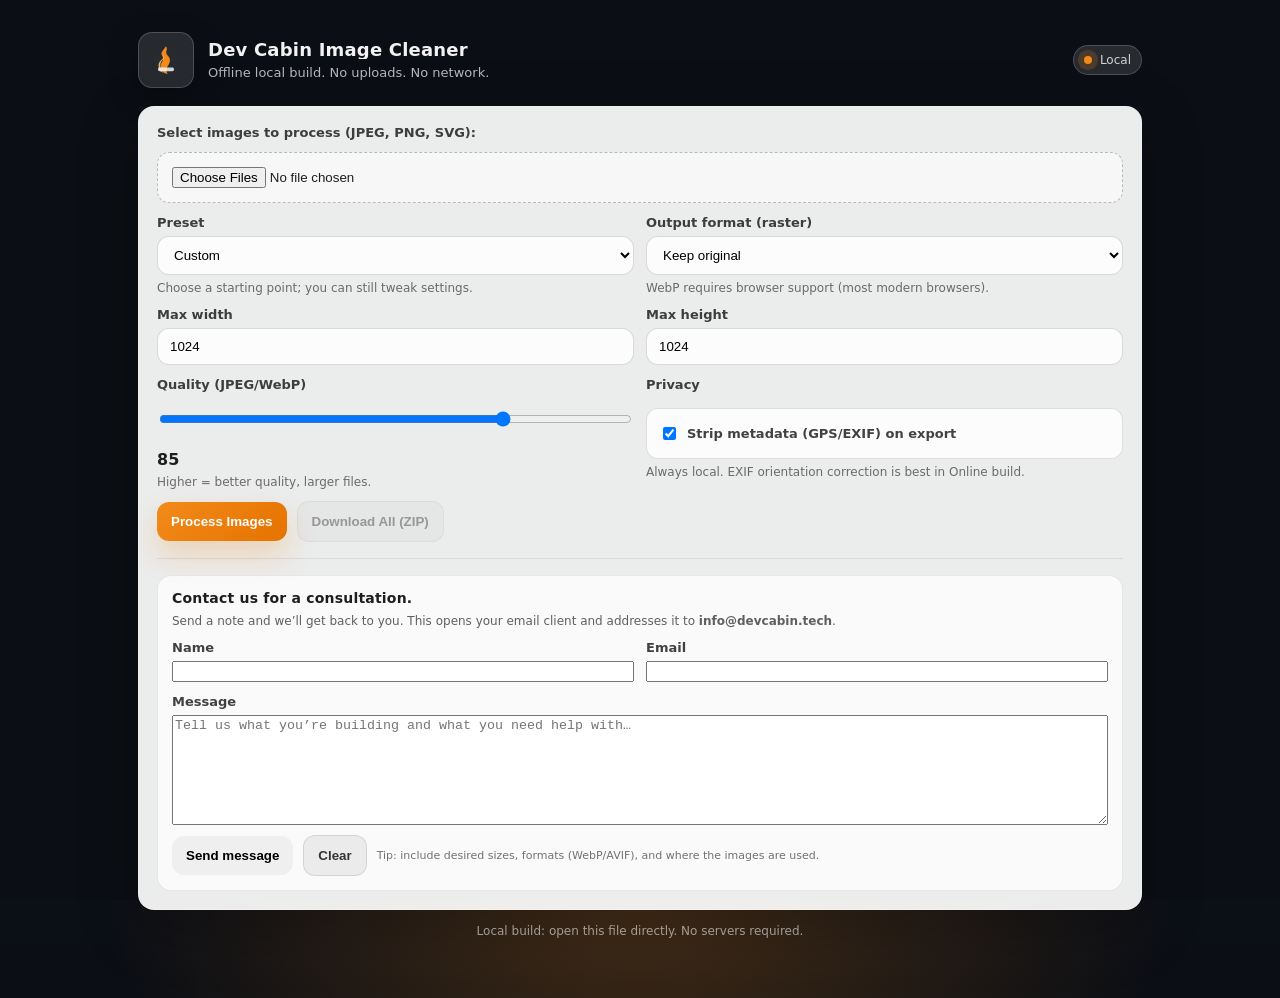
<file: local/image_processor_ui.local.html>
<!DOCTYPE html>
<html lang="en">
<head>
  <meta charset="UTF-8" />
  <meta name="viewport" content="width=device-width,initial-scale=1" />
  <title>Dev Cabin • Image Cleaner (Local)</title>
  <link rel="stylesheet" href="../ui/styles.css" />
</head>
<body>
  <!-- Local build: no external network dependencies. ZIP is disabled unless you bundle JSZip locally. -->
  <div class="bg-fallback" aria-hidden="true"></div>

  <!-- UI shell -->
  <!-- (Kept as a copy of ui/shell.html for simplicity; can be templated later.) -->
  <div class="container">
    <header>
      <div class="brand">
        <div class="logo" aria-hidden="true">
          <svg viewBox="0 0 64 64" fill="none" xmlns="http://www.w3.org/2000/svg" aria-hidden="true">
            <path d="M32 6c4 6-1 9 1 14 1.6 4.1 6.4 5.7 6.4 12.1C39.4 41 33 44 33 52c0 4.4 3 6 3 6s-14 0-14-13.2C22 35 30 32 24.5 23.5 21.3 18.6 26.5 14 32 6Z" fill="#F28A1A"/>
            <path d="M27 22c3.2 4.2 1.2 6.8-1 9.2-2.3 2.5-4.7 5.3-4.7 11.4C21.3 53 27.9 56 27.9 56s-9.9-.7-9.9-12.7c0-7.4 4.4-10.6 7-13 2.2-2.1 3.4-3.6 2-8.3Z" fill="#FFC37A" opacity="0.9"/>
            <path d="M20 46h24c1.7 0 3 1.3 3 3v1c0 1.7-1.3 3-3 3H20c-1.7 0-3-1.3-3-3v-1c0-1.7 1.3-3 3-3Z" fill="rgba(255,255,255,0.8)"/>
          </svg>
        </div>
        <div class="title-wrap">
          <h1>Dev Cabin Image Cleaner</h1>
          <p class="subtitle">Offline local build. No uploads. No network.</p>
        </div>
      </div>
      <div class="pill"><span class="dot"></span><span id="buildPill">Local</span></div>
    </header>

    <div class="card">
      <div class="card-inner">
        <div class="input-group">
          <label for="imageInput">Select images to process (JPEG, PNG, SVG):</label>
          <input type="file" id="imageInput" multiple accept=".jpg,.jpeg,.png,.svg" />

          <div class="grid2" aria-label="Optimization settings">
            <div class="field">
              <label for="preset">Preset</label>
              <select id="preset">
                <option value="custom">Custom</option>
                <option value="web_hero">Web – Hero (1600px, JPEG 85)</option>
                <option value="web_thumb">Web – Thumbnail (480px, JPEG 80)</option>
                <option value="store_listing">Marketplace (1200px, JPEG 88)</option>
              </select>
              <div class="hint">Choose a starting point; you can still tweak settings.</div>
            </div>

            <div class="field">
              <label for="outFormat">Output format (raster)</label>
              <select id="outFormat">
                <option value="keep">Keep original</option>
                <option value="jpeg">JPEG</option>
                <option value="png">PNG</option>
                <option value="webp">WebP</option>
              </select>
              <div class="hint">WebP requires browser support (most modern browsers).</div>
            </div>
          </div>

          <div class="grid2">
            <div class="field">
              <label for="maxWidth">Max width</label>
              <input id="maxWidth" type="number" min="16" max="8192" step="1" value="1024" />
            </div>
            <div class="field">
              <label for="maxHeight">Max height</label>
              <input id="maxHeight" type="number" min="16" max="8192" step="1" value="1024" />
            </div>
          </div>

          <div class="grid2">
            <div class="field">
              <label for="quality">Quality (JPEG/WebP)</label>
              <div class="inline">
                <input id="quality" type="range" min="40" max="100" value="85" />
                <strong><span id="qualityLabel">85</span></strong>
              </div>
              <div class="hint">Higher = better quality, larger files.</div>
            </div>
            <div class="field">
              <label>Privacy</label>
              <label class="toggle"><input id="stripMeta" type="checkbox" checked /> Strip metadata (GPS/EXIF) on export</label>
              <div class="hint">Always local. EXIF orientation correction is best in Online build.</div>
            </div>
          </div>

          <div class="actions">
            <button id="processBtn">Process Images</button>
            <button id="downloadAllBtn" disabled title="ZIP requires online build or bundling JSZip">Download All (ZIP)</button>
          </div>

          <div class="statusbar" id="statusbar" style="display:none;">
            <div class="status-text"><span class="dot" style="animation-duration: 1.2s"></span><span id="statusText">Processing…</span></div>
            <div class="progress" aria-hidden="true"><div id="progressFill"></div></div>
          </div>
        </div>

        <table id="resultsTable" style="display:none;">
          <thead>
            <tr>
              <th>Preview</th>
              <th>File</th>
              <th>Original Size</th>
              <th>Processed Size</th>
              <th>Savings</th>
              <th>Actions</th>
            </tr>
          </thead>
          <tbody></tbody>
        </table>
        <div id="summary"></div>

        <div class="divider"></div>

        <section class="contact" aria-label="Contact Dev Cabin">
          <h2>Contact us for a consultation.</h2>
          <p>Send a note and we’ll get back to you. This opens your email client and addresses it to <strong>info@devcabin.tech</strong>.</p>
          <form action="mailto:info@devcabin.tech" method="post" enctype="text/plain">
            <div class="grid2">
              <div class="field">
                <label for="contactName">Name</label>
                <input id="contactName" name="name" type="text" autocomplete="name" required />
              </div>
              <div class="field">
                <label for="contactEmail">Email</label>
                <input id="contactEmail" name="email" type="email" autocomplete="email" required />
              </div>
            </div>
            <div class="field" style="margin-top:12px;">
              <label for="contactMessage">Message</label>
              <textarea id="contactMessage" name="message" required placeholder="Tell us what you’re building and what you need help with…"></textarea>
            </div>
            <div class="form-actions">
              <button type="submit" id="contactSubmit">Send message</button>
              <button type="reset" class="secondary-btn">Clear</button>
              <span class="small-note">Tip: include desired sizes, formats (WebP/AVIF), and where the images are used.</span>
            </div>
          </form>
        </section>
      </div>
    </div>

    <p class="footer-note">Local build: open this file directly. No servers required.</p>
  </div>

  <script type="module">
    import { mountApp } from "../ui/app.js";
    mountApp({ document });
  </script>
</body>
</html>
</file>
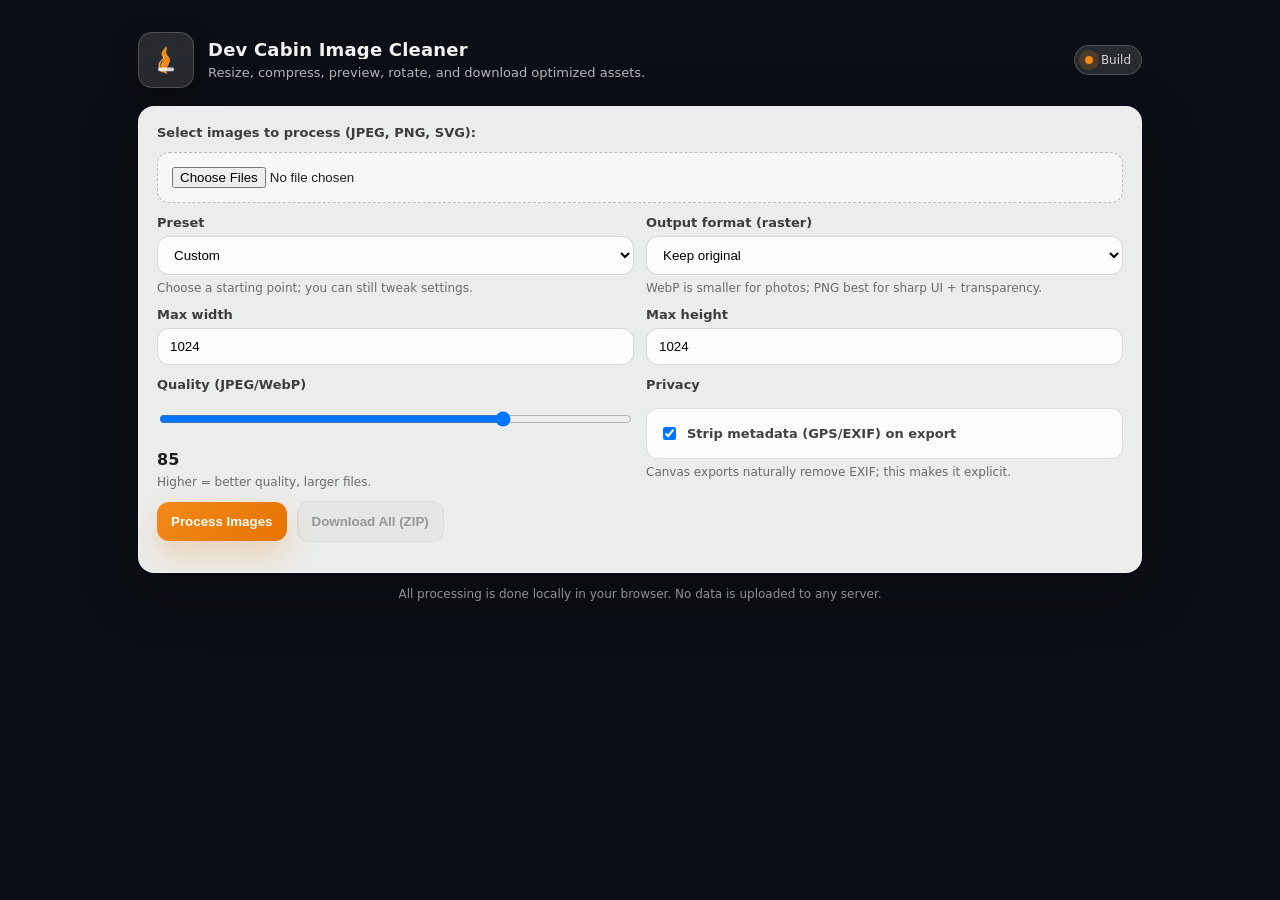
<file: ui/shell.html>
<!DOCTYPE html>
<html lang="en">
<head>
  <meta charset="UTF-8" />
  <meta name="viewport" content="width=device-width,initial-scale=1" />
  <title>Dev Cabin • Image Cleaner</title>
  <link rel="stylesheet" href="./styles.css" />
</head>
<body>
  <div class="bg-fallback" aria-hidden="true"></div>
  <div class="container">
    <header>
      <div class="brand">
        <div class="logo" aria-hidden="true">
          <svg viewBox="0 0 64 64" fill="none" xmlns="http://www.w3.org/2000/svg" aria-hidden="true">
            <path d="M32 6c4 6-1 9 1 14 1.6 4.1 6.4 5.7 6.4 12.1C39.4 41 33 44 33 52c0 4.4 3 6 3 6s-14 0-14-13.2C22 35 30 32 24.5 23.5 21.3 18.6 26.5 14 32 6Z" fill="#F28A1A"/>
            <path d="M27 22c3.2 4.2 1.2 6.8-1 9.2-2.3 2.5-4.7 5.3-4.7 11.4C21.3 53 27.9 56 27.9 56s-9.9-.7-9.9-12.7c0-7.4 4.4-10.6 7-13 2.2-2.1 3.4-3.6 2-8.3Z" fill="#FFC37A" opacity="0.9"/>
            <path d="M20 46h24c1.7 0 3 1.3 3 3v1c0 1.7-1.3 3-3 3H20c-1.7 0-3-1.3-3-3v-1c0-1.7 1.3-3 3-3Z" fill="rgba(255,255,255,0.8)"/>
          </svg>
        </div>
        <div class="title-wrap">
          <h1>Dev Cabin Image Cleaner</h1>
          <p class="subtitle">Resize, compress, preview, rotate, and download optimized assets.</p>
        </div>
      </div>
      <div class="pill"><span class="dot"></span><span id="buildPill">Build</span></div>
    </header>

    <div class="card">
      <div class="card-inner">
        <div class="input-group">
          <label for="imageInput">Select images to process (JPEG, PNG, SVG):</label>
          <input type="file" id="imageInput" multiple accept=".jpg,.jpeg,.png,.svg" />

          <div class="grid2" aria-label="Optimization settings">
            <div class="field">
              <label for="preset">Preset</label>
              <select id="preset">
                <option value="custom">Custom</option>
                <option value="web_hero">Web – Hero (1600px, JPEG 85)</option>
                <option value="web_thumb">Web – Thumbnail (480px, JPEG 80)</option>
                <option value="store_listing">Marketplace (1200px, JPEG 88)</option>
              </select>
              <div class="hint">Choose a starting point; you can still tweak settings.</div>
            </div>

            <div class="field">
              <label for="outFormat">Output format (raster)</label>
              <select id="outFormat">
                <option value="keep">Keep original</option>
                <option value="jpeg">JPEG</option>
                <option value="png">PNG</option>
                <option value="webp">WebP</option>
              </select>
              <div class="hint">WebP is smaller for photos; PNG best for sharp UI + transparency.</div>
            </div>
          </div>

          <div class="grid2">
            <div class="field">
              <label for="maxWidth">Max width</label>
              <input id="maxWidth" type="number" min="16" max="8192" step="1" value="1024" />
            </div>
            <div class="field">
              <label for="maxHeight">Max height</label>
              <input id="maxHeight" type="number" min="16" max="8192" step="1" value="1024" />
            </div>
          </div>

          <div class="grid2">
            <div class="field">
              <label for="quality">Quality (JPEG/WebP)</label>
              <div class="inline">
                <input id="quality" type="range" min="40" max="100" value="85" />
                <strong><span id="qualityLabel">85</span></strong>
              </div>
              <div class="hint">Higher = better quality, larger files.</div>
            </div>
            <div class="field">
              <label>Privacy</label>
              <label class="toggle"><input id="stripMeta" type="checkbox" checked /> Strip metadata (GPS/EXIF) on export</label>
              <div class="hint">Canvas exports naturally remove EXIF; this makes it explicit.</div>
            </div>
          </div>

          <div class="actions">
            <button id="processBtn">Process Images</button>
            <button id="downloadAllBtn" disabled>Download All (ZIP)</button>
          </div>

          <div class="statusbar" id="statusbar" style="display:none;">
            <div class="status-text"><span class="dot" style="animation-duration: 1.2s"></span><span id="statusText">Processing…</span></div>
            <div class="progress" aria-hidden="true"><div id="progressFill"></div></div>
          </div>
        </div>

        <table id="resultsTable" style="display:none;">
          <thead>
            <tr>
              <th>Preview</th>
              <th>File</th>
              <th>Original Size</th>
              <th>Processed Size</th>
              <th>Savings</th>
              <th>Actions</th>
            </tr>
          </thead>
          <tbody></tbody>
        </table>
        <div id="summary"></div>
      </div>
    </div>

    <p class="footer-note">All processing is done locally in your browser. No data is uploaded to any server.</p>
  </div>
</body>
</html>
</file>
<file: ui/styles.css>
/* Shared styles for both builds. */
:root {
  --brand-500: #F28A1A;
  --brand-600: #E67300;
  --brand-100: #FFE6CC;
  --ink: #1E1E1E;
  --muted: #667085;
  --card: rgba(255, 255, 255, 0.92);
  --card-border: rgba(255, 255, 255, 0.22);
  --shadow: 0 18px 60px rgba(0, 0, 0, 0.25);
  --radius: 16px;
}

* { box-sizing: border-box; }

body {
  font-family: ui-sans-serif, system-ui, -apple-system, Segoe UI, Roboto, Arial, sans-serif;
  margin: 0;
  color: var(--ink);
  min-height: 100vh;
  background:
    radial-gradient(1100px 600px at 15% 10%, rgba(242, 138, 26, 0.35), transparent 55%),
    radial-gradient(900px 500px at 85% 15%, rgba(255, 230, 204, 0.25), transparent 55%),
    radial-gradient(900px 500px at 50% 90%, rgba(242, 138, 26, 0.25), transparent 60%),
    linear-gradient(180deg, #0b0e14 0%, #0f1522 55%, #0b0e14 100%);
  overflow-x: hidden;
}

.bg-fallback {
  position: fixed;
  inset: 0;
  background: #0b0e14;
  z-index: 0;
}

.container {
  max-width: 1040px;
  margin: 0 auto;
  padding: 32px 18px 48px;
  position: relative;
  z-index: 1;
}

header {
  display: flex;
  align-items: center;
  justify-content: space-between;
  gap: 16px;
  margin-bottom: 18px;
  animation: fadeUp 600ms ease both;
}

.brand { display: flex; align-items: center; gap: 14px; min-width: 0; }

.logo {
  width: 56px;
  height: 56px;
  border-radius: 14px;
  background: rgba(255, 255, 255, 0.12);
  display: grid;
  place-items: center;
  border: 1px solid rgba(255, 255, 255, 0.18);
  backdrop-filter: blur(10px);
  box-shadow: 0 10px 30px rgba(0, 0, 0, 0.25);
  overflow: hidden;
}

.logo svg {
  width: 34px;
  height: 34px;
  filter: drop-shadow(0 10px 20px rgba(0, 0, 0, 0.25));
  transform-origin: 50% 60%;
  animation: float 3.6s ease-in-out infinite;
}

.title-wrap { min-width: 0; }

h1 {
  margin: 0;
  font-size: 18px;
  line-height: 1.1;
  letter-spacing: 0.2px;
  color: rgba(255, 255, 255, 0.95);
  font-weight: 700;
  white-space: nowrap;
  overflow: hidden;
  text-overflow: ellipsis;
}

.subtitle {
  margin: 6px 0 0;
  color: rgba(255, 255, 255, 0.7);
  font-size: 13px;
}

.pill {
  display: inline-flex;
  align-items: center;
  gap: 8px;
  padding: 7px 10px;
  border-radius: 999px;
  background: rgba(255, 255, 255, 0.12);
  border: 1px solid rgba(255, 255, 255, 0.18);
  color: rgba(255, 255, 255, 0.8);
  font-size: 12px;
  backdrop-filter: blur(10px);
  white-space: nowrap;
}

.dot {
  width: 8px;
  height: 8px;
  border-radius: 50%;
  background: var(--brand-500);
  box-shadow: 0 0 0 6px rgba(242, 138, 26, 0.18);
  animation: pulse 1.9s ease-in-out infinite;
}

.card {
  background: var(--card);
  border: 1px solid var(--card-border);
  border-radius: var(--radius);
  box-shadow: var(--shadow);
  overflow: hidden;
  animation: fadeUp 700ms ease both;
}

.card-inner { padding: 18px; }

.input-group {
  display: grid;
  grid-template-columns: 1fr;
  gap: 12px;
}

label {
  color: rgba(0, 0, 0, 0.74);
  font-weight: 600;
  font-size: 13px;
}

input[type="file"] {
  width: 100%;
  border: 1px dashed rgba(0, 0, 0, 0.25);
  border-radius: 12px;
  padding: 14px;
  background: rgba(255, 255, 255, 0.6);
  transition: border-color 160ms ease, background 160ms ease;
}

input[type="file"]:hover {
  border-color: rgba(242, 138, 26, 0.6);
  background: rgba(255, 230, 204, 0.45);
}

.grid2 { display: grid; grid-template-columns: 1fr 1fr; gap: 12px; }
.field { display: grid; gap: 6px; }
.hint { font-size: 12px; color: rgba(0, 0, 0, 0.55); }

select, input[type="number"], input[type="range"] {
  width: 100%;
  border: 1px solid rgba(0, 0, 0, 0.14);
  border-radius: 12px;
  padding: 10px 12px;
  background: rgba(255, 255, 255, 0.86);
}

.inline { display: flex; gap: 10px; align-items: center; flex-wrap: wrap; }

.toggle {
  display: inline-flex;
  gap: 8px;
  align-items: center;
  padding: 10px 12px;
  border: 1px solid rgba(0, 0, 0, 0.12);
  border-radius: 12px;
  background: rgba(255, 255, 255, 0.86);
  user-select: none;
}

.actions { display: flex; gap: 10px; align-items: center; flex-wrap: wrap; }

button {
  appearance: none;
  border: 0;
  border-radius: 12px;
  padding: 12px 14px;
  font-weight: 700;
  cursor: pointer;
  transition: transform 140ms ease, box-shadow 140ms ease, background 140ms ease, opacity 140ms ease;
}

#processBtn {
  background: linear-gradient(135deg, var(--brand-500), var(--brand-600));
  color: white;
  box-shadow: 0 14px 28px rgba(242, 138, 26, 0.25);
}

#processBtn:hover { transform: translateY(-1px); box-shadow: 0 18px 38px rgba(242, 138, 26, 0.35); }
#processBtn:active { transform: translateY(0px) scale(0.99); }

#downloadAllBtn {
  background: rgba(0, 0, 0, 0.06);
  color: rgba(0, 0, 0, 0.78);
  border: 1px solid rgba(0, 0, 0, 0.1);
}

#downloadAllBtn:hover { transform: translateY(-1px); background: rgba(0, 0, 0, 0.09); }
#downloadAllBtn:disabled { opacity: 0.45; cursor: not-allowed; transform: none; }

.statusbar {
  display: flex;
  align-items: center;
  justify-content: space-between;
  gap: 12px;
  margin-top: 12px;
  padding: 10px 12px;
  border-radius: 12px;
  background: rgba(0, 0,  0, 0.045);
  border: 1px solid rgba(0, 0, 0, 0.06);
}

.status-text {
  font-size: 12px;
  color: var(--muted);
  display: flex;
  gap: 10px;
  align-items: center;
}

.progress {
  width: 100%;
  max-width: 320px;
  height: 10px;
  border-radius: 999px;
  overflow: hidden;
  background: rgba(0, 0, 0, 0.07);
  border: 1px solid rgba(0, 0, 0, 0.06);
}

.progress > div {
  height: 100%;
  width: 0%;
  background: linear-gradient(90deg, var(--brand-500), #ffc37a);
  border-radius: 999px;
  transition: width 240ms ease;
}

table {
  border-collapse: separate;
  border-spacing: 0;
  width: 100%;
  margin-top: 14px;
  overflow: hidden;
  border-radius: 14px;
  border: 1px solid rgba(0, 0, 0, 0.08);
  background: rgba(255, 255, 255, 0.75);
}

thead th {
  text-align: left;
  font-size: 12px;
  text-transform: uppercase;
  letter-spacing: 0.08em;
  color: rgba(0, 0, 0, 0.62);
  background: rgba(255, 230, 204, 0.55);
  border-bottom: 1px solid rgba(0, 0, 0, 0.08);
  padding: 12px;
}

tbody td {
  padding: 12px;
  border-bottom: 1px solid rgba(0, 0, 0, 0.06);
  vertical-align: middle;
}

tbody tr {
  opacity: 0;
  transform: translateY(6px);
  animation: rowIn 380ms ease forwards;
}

tbody tr:hover { background: rgba(242, 138, 26, 0.06); }

.thumb {
  width: 54px;
  height: 54px;
  object-fit: cover;
  border: 1px solid rgba(0, 0, 0, 0.12);
  border-radius: 12px;
  background: rgba(255, 255, 255, 0.7);
  box-shadow: 0 10px 22px rgba(0, 0, 0, 0.08);
}

.btn-link {
  display: inline-flex;
  align-items: center;
  justify-content: center;
  gap: 8px;
  padding: 8px 10px;
  border: 1px solid rgba(0, 0, 0, 0.12);
  border-radius: 12px;
  text-decoration: none;
  color: rgba(0, 0, 0, 0.8);
  background: rgba(255, 255, 255, 0.86);
  transition: transform 140ms ease, background 140ms ease, box-shadow 140ms ease;
  font-weight: 700;
  font-size: 13px;
}

.btn-link:hover {
  transform: translateY(-1px);
  background: rgba(255, 230, 204, 0.6);
  box-shadow: 0 14px 28px rgba(242, 138, 26, 0.18);
}

.rotate-group { display: inline-flex; gap: 6px; align-items: center; }

.icon-btn {
  border: 1px solid rgba(0, 0, 0, 0.12);
  background: rgba(255, 255, 255, 0.86);
  border-radius: 12px;
  padding: 8px 10px;
  cursor: pointer;
  font-weight: 800;
  transition: transform 140ms ease, background 140ms ease, box-shadow 140ms ease;
}

.icon-btn:hover {
  transform: translateY(-1px);
  background: rgba(255, 230, 204, 0.6);
  box-shadow: 0 14px 28px rgba(242, 138, 26, 0.18);
}

.icon-btn:active { transform: translateY(0px) scale(0.99); }

#summary { margin-top: 12px; font-weight: 700; color: rgba(0, 0, 0, 0.75); }

.footer-note {
  margin-top: 14px;
  font-size: 12px;
  color: rgba(255, 255, 255, 0.55);
  text-align: center;
  animation: fadeUp 900ms ease both;
}

.divider {
  height: 1px;
  background: rgba(0, 0, 0, 0.08);
  margin: 16px 0;
}

.contact {
  margin-top: 16px;
  padding: 14px;
  border-radius: 14px;
  background: rgba(255, 255, 255, 0.75);
  border: 1px solid rgba(0, 0, 0, 0.08);
}

.contact h2 {
  margin: 0 0 8px;
  font-size: 14px;
  letter-spacing: 0.2px;
}

.contact p {
  margin: 0 0 12px;
  font-size: 12px;
  color: rgba(0, 0, 0, 0.62);
}

textarea {
  min-height: 110px;
  resize: vertical;
}

.form-actions {
  display: flex;
  gap: 10px;
  align-items: center;
  flex-wrap: wrap;
  margin-top: 10px;
}

.secondary-btn {
  background: rgba(0, 0, 0, 0.06);
  color: rgba(0, 0, 0, 0.78);
  border: 1px solid rgba(0, 0, 0, 0.1);
}

.secondary-btn:hover {
  transform: translateY(-1px);
  background: rgba(0, 0, 0, 0.09);
}

.small-note {
  font-size: 11px;
  color: rgba(0, 0, 0, 0.55);
}

@keyframes fadeUp {
  from { opacity: 0; transform: translateY(10px); }
  to { opacity: 1; transform: translateY(0); }
}

@keyframes rowIn { to { opacity: 1; transform: translateY(0); } }

@keyframes pulse {
  0%, 100% { transform: scale(1); opacity: 0.9; }
  50% { transform: scale(1.08); opacity: 1; }
}

@keyframes float {
  0%, 100% { transform: translateY(0px) rotate(-1deg); }
  50% { transform: translateY(-3px) rotate(1deg); }
}

@media (prefers-reduced-motion: reduce) {
  * { animation: none !important; transition: none !important; }
}
</file>
